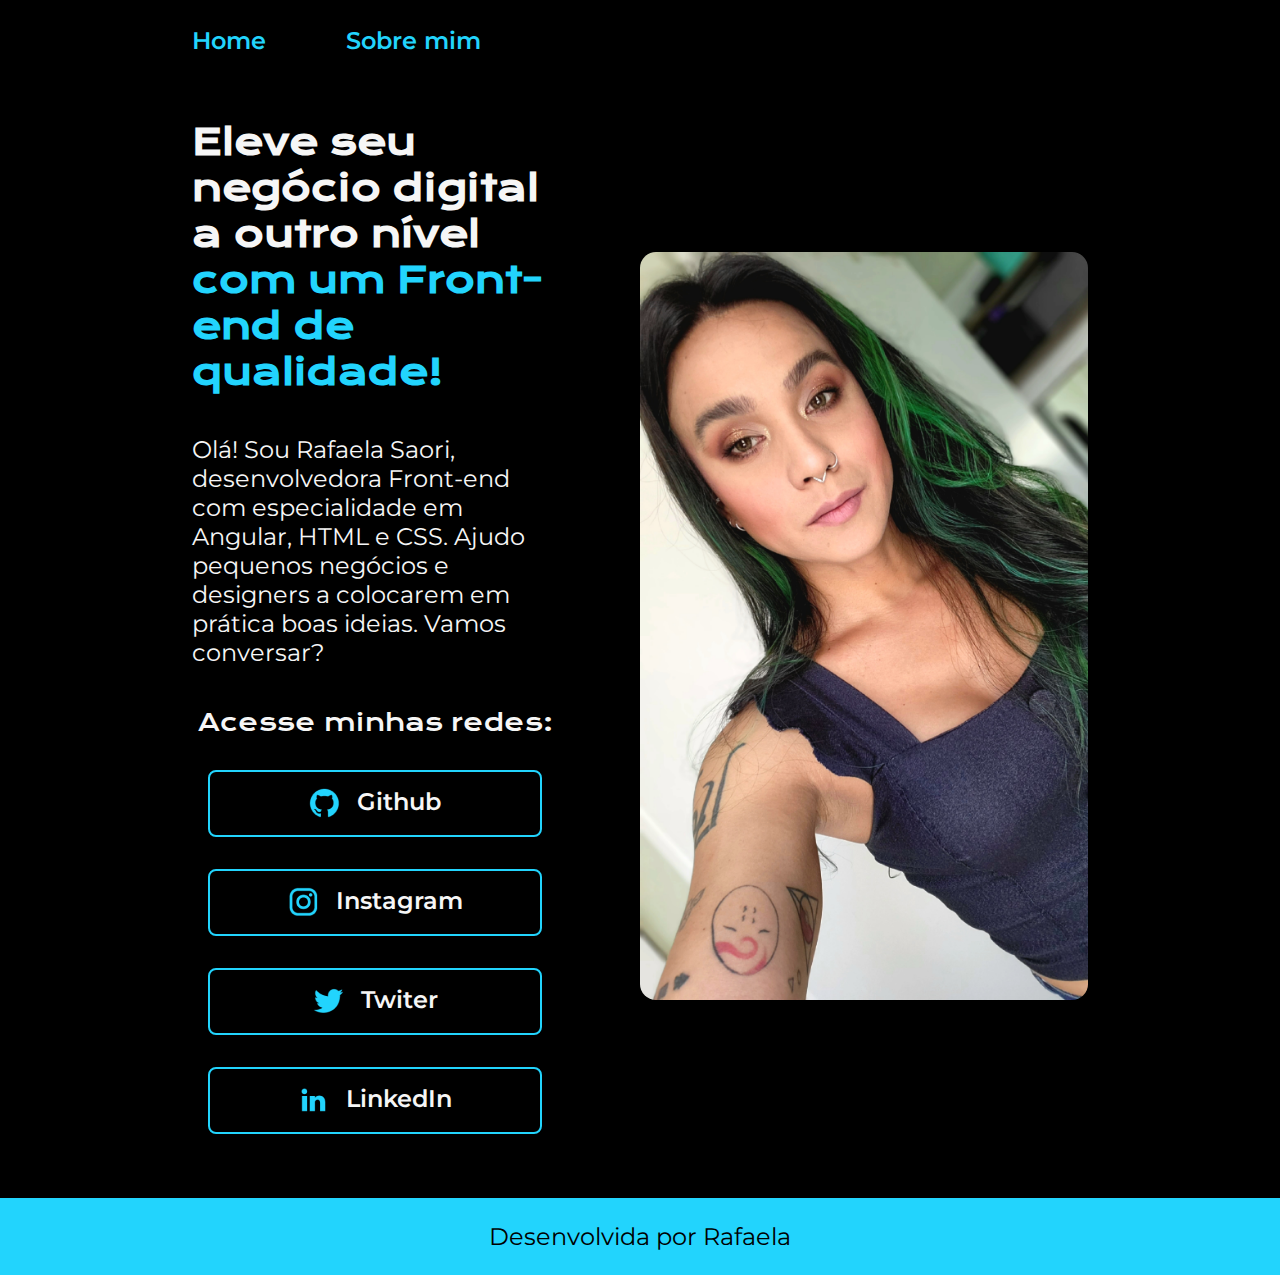
<file: index.html>
<!DOCTYPE html>
<!DOCTYPE html>
<html lang="pt-br">

<head>
    <meta charset="UTF-8">
    <meta http-equiv="X-UA-Compatible" content="IE=edge">
    <meta name="viewport" content="width=device-width, initial-scale=1.0">
    <link rel="stylesheet" href="./styles/style.css">
    <title>Portifolio Rafaela / Alura </title>
</head>

<body>
    <header class="cabecalho">
        <nav class="cabecalho_menu">
            <a class="cabecalho_menu_link" href="index.html">Home</a>
            <a class="cabecalho_menu_link" href="aboutme.html">Sobre mim</a>
        </nav>
    </header>
    <main class="apresentacao">
        <section class="apresentacao_conteudo">
            <h1 class="apresentacao_conteudo_titulo">Eleve seu negócio digital a outro nível
                <strong class="texto-destacado">com um Front-end de qualidade!</strong>
            </h1>
            <p class="apresentacao_conteudo_texto">Olá! Sou Rafaela Saori, desenvolvedora Front-end com especialidade em
                Angular, HTML e CSS. Ajudo pequenos
                negócios e designers a colocarem em prática boas ideias. Vamos conversar?</p>
            <div class="apresentacao_links">
                <h2 class="apresentacao_links_subtitulo">
                    Acesse minhas redes:
                </h2>
                <a class="apresentacao_links_navegacao" href="https://github.com/rafakabuchi">
                    <img src="./img/github.png" alt="icone github"> Github</a>
                <a class="apresentacao_links_navegacao" href="https://instagram.com/todagatagarota">
                    <img src="./img/instagram.png" alt="icone instagram"> Instagram</a>
                <a class="apresentacao_links_navegacao" href="https://twitter.com/saorikabuchi">
                    <img src="./img/twitter.png" alt="icone twitter"> Twiter</a>
                <a class="apresentacao_links_navegacao" href="https://www.linkedin.com/in/rafaelasaori/">
                    <img src="./img/linkedin.png" alt="icone linkedin"> LinkedIn</a>
            </div>
        </section>
        <img class="foto_perfil" src="./img/eu.jpg" alt="garota olahndo de frente em frente ao notebook">
    </main>
    <footer class="rodape">
        <p>Desenvolvida por Rafaela</p>
    </footer>
</body>

</html>
</file>
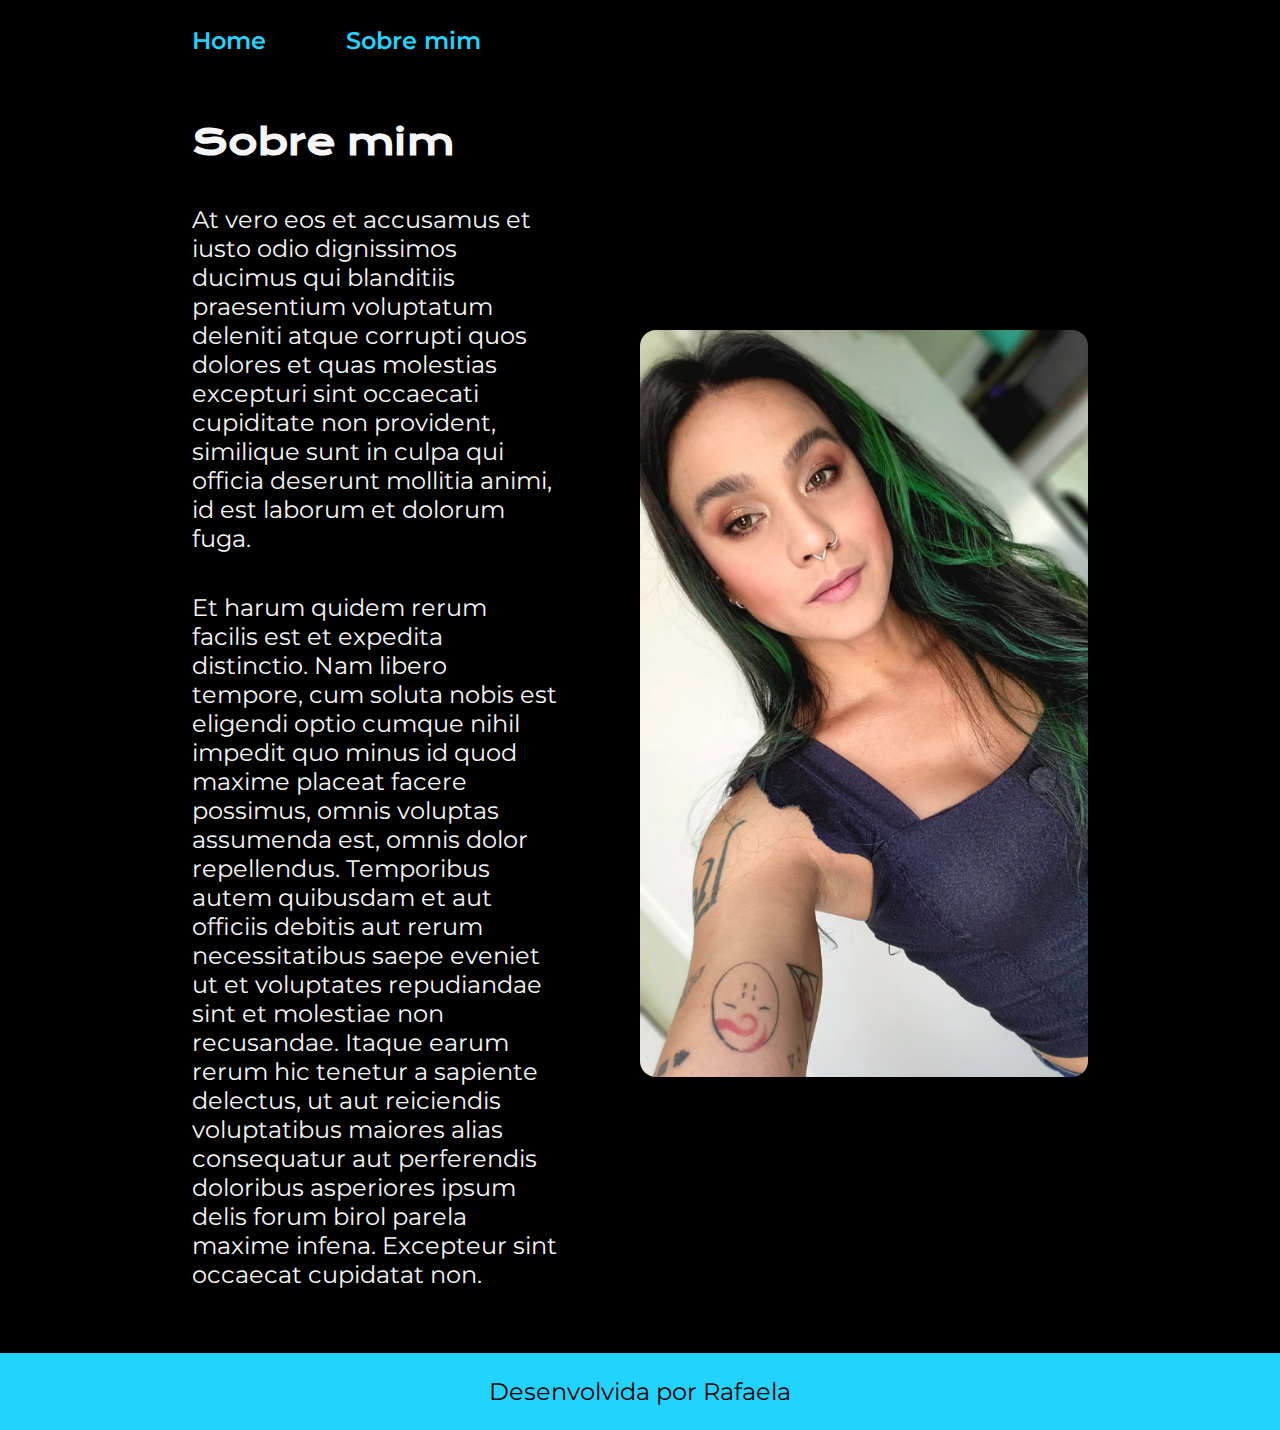
<file: aboutme.html>
<!DOCTYPE html>
<html lang="pt-br">

<head>
    <meta charset="UTF-8">
    <meta http-equiv="X-UA-Compatible" content="IE=edge">
    <meta name="viewport" content="width=device-width, initial-scale=1.0">
    <link rel="stylesheet" href="./styles/style.css">
    <title>sobre mim</title>
</head>

<body>
    <header class="cabecalho">
        <nav class="cabecalho_menu">
            <a class="cabecalho_menu_link" href="index.html">Home</a>
            <a class="cabecalho_menu_link" href="aboutme.html">Sobre mim</a>
        </nav>
    </header>
    <main class="apresentacao">
        <section class="apresentacao_conteudo">
            <h1 class="apresentacao_conteudo_titulo">Sobre mim</h1>
            <p class="apresentacao_conteudo_texto">At vero eos et accusamus et iusto odio dignissimos ducimus qui
                blanditiis praesentium voluptatum deleniti
                atque corrupti quos dolores et quas molestias excepturi sint occaecati cupiditate non provident,
                similique sunt in culpa qui officia deserunt mollitia animi, id est laborum et dolorum fuga.</p>
            <p class="apresentacao_conteudo_texto">Et harum quidem rerum facilis est et expedita distinctio. Nam libero
                tempore, cum soluta nobis est
                eligendi optio cumque nihil impedit quo minus id quod maxime placeat facere possimus, omnis voluptas
                assumenda est, omnis dolor repellendus. Temporibus autem quibusdam et aut officiis debitis aut rerum
                necessitatibus saepe eveniet ut et voluptates repudiandae sint et molestiae non recusandae. Itaque earum
                rerum hic tenetur a sapiente delectus, ut aut reiciendis voluptatibus maiores alias consequatur aut
                perferendis doloribus asperiores ipsum delis forum birol parela maxime infena. Excepteur sint occaecat
                cupidatat non.</p>
        </section>
        <img class="foto_perfil" src="./img/eu.jpg" alt="">
    </main>
    <footer class="rodape">
        <p>Desenvolvida por Rafaela</p>
    </footer>
</body>

</html>
</file>
<file: styles/style.css>
@import url('https://fonts.googleapis.com/css2?family=Krona+One&family=Montserrat:wght@400;600&display=swap');

:root {
    --cor-primaria: #000000;
    --cor-secundaria: #f6f6f6;
    --cor-terciaria: #22D4FD;
    --cor-hover: #272727;
    --fonte-primaria: 'Montserrat', sans-serif;
    --fonte-secundaria: 'Krona One', sans-serif;
}

* {
    margin: 0;
    padding: 0;
}

body {
    box-sizing: border-box;
    background-color: var(--cor-primaria);
    color: var(--cor-secundaria);
}

.texto-destacado {
    color: var(--cor-terciaria);
}

.cabecalho {
    padding: 2% 0% 0% 15%;
}

.cabecalho_menu{
    display: flex;
    gap: 80px;
}

.cabecalho_menu_link {
    font-family: var(--fonte-primaria);
    font-size: 1.5rem;
    font-weight: 600;
    color: var(--cor-terciaria);
    text-decoration: none;
}

.apresentacao {
    padding: 5% 15%;
    gap: 82px;
    display: flex;
    align-items: center;
    justify-content: space-between;
}

.apresentacao_conteudo {
    width: 50%;
    display: flex;
    flex-direction: column;
    gap: 40px;
}

.apresentacao_conteudo_titulo {
    font-size: 2.25rem;
    font-family: var(--fonte-secundaria);
}

.apresentacao_conteudo_texto {
    font-size: 1.5rem;
    font-family: var(--fonte-primaria);
}

.apresentacao_links {
    display: flex;
    justify-content: space-between;
    align-items: center;
    gap: 32px;
    flex-direction: column;
}

.apresentacao_links_navegacao {
    display: flex;
    justify-content: center;
    gap: 16px;
    border: 2px solid var(--cor-terciaria);
    width: 90%;
    text-align: center;
    border-radius: 8px;
    font-size: 1.5rem;
    padding: 15.5px 0;
    text-decoration: none;
    color: var(--cor-secundaria);
    font-family: var(--fonte-primaria);
    font-weight: 600;
}

.apresentacao_links_link:hover {
    background-color: var(--cor-hover);
}

.apresentacao_links_subtitulo {
    font-family: var(--fonte-secundaria);
    font-weight: 400;
    font-size: 1.5rem;
}

.foto_perfil {
    width: 50%;
    border-radius: 16px;
}

.detalhe_foto {
    box-sizing: border-box;
    width: 466px;
    height: 526px;
    left: 1052px;
    top: 235px;
    border: 3px solid var(--cor-terciaria);
    border-radius: 16px;
}

.rodape {
    padding: 24px;
    color: var(--cor-primaria);
    background-color: var(--cor-terciaria);
    text-align: center;
    font-family: var(--fonte-primaria);
    font-size: 1.5rem;
    font-weight: 400;
}


@media(max-width: 1200px) {
    .cabecalho {
        padding: 10%;
    }

    .cabecalho_menu {
        justify-content: center;
    }

    .apresentacao {
        flex-direction: column-reverse;
        padding: 5%;
    }

    .apresentacao_conteudo {
        width: auto;
    }
}
</file>
